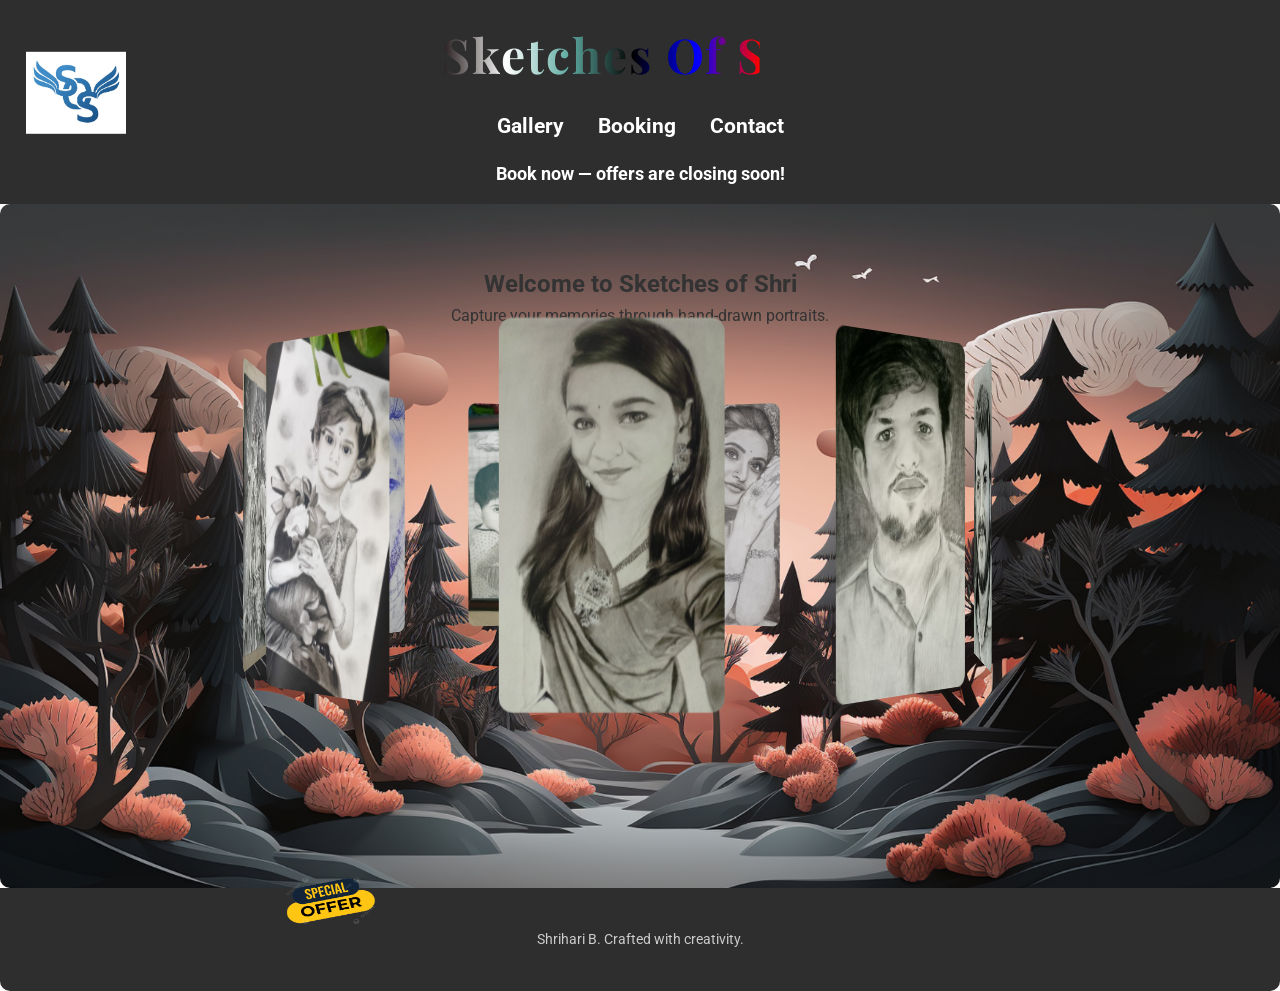
<file: index.html>
<!DOCTYPE html>
<html lang="en">

<head>
  <meta charset="UTF-8">
  <meta name="viewport" content="width=device-width, initial-scale=1.0">
  <title>SOS | Sketches of Shri</title>

  <!-- CSS in same folder as index.html -->
  <link rel="stylesheet" href="home.css">

  <!-- Favicon (logo) inside arts/ folder -->
  <link rel="icon" type="image/jpg" href="arts/SOS-logo.jpg">

  <link href="https://fonts.googleapis.com/css2?family=Playfair+Display:wght@600&family=Roboto&display=swap" rel="stylesheet">
  <link rel="stylesheet" href="https://cdnjs.cloudflare.com/ajax/libs/font-awesome/6.4.0/css/all.min.css">
</head>

<body>
  <div class="page-wrapper">

    <header>
      <div class="top">
        <!-- Removed leading / -->
        <img src="arts/SOS-logo.jpg" alt="Logo">
        <div>
          <h1 class="animated-text">Sketches Of Shri</h1>
        </div>
      </div>

      <!-- Use relative links, no leading / -->
      <nav>
        <a href="galary/galary.html">Gallery</a>
        <a href="booking/booking.html">Booking</a>
        <a href="contacts/contact.html">Contact</a>
      </nav>

      <div class="scroll-text">
        <span class="scroll-item">
          <span class="text">Book now — offers are closing soon!</span>
          <!-- Relative path -->
          <img src="homeimages/offerlogo.jpeg" class="offer-logo" alt="Offer Logo">
        </span>
      </div>

    </header>

    <main class="container">
      <section>
        <h2>Welcome to Sketches of Shri</h2>
        <p>Capture your memories through hand-drawn portraits.</p>
      </section>

      <!-- ★ 3D Image Carousel ★ -->
      <div class="carousel-wrapper">
        <div class="carousel">
          <div class="carousel__face" style="background-image:url('homeimages/home7.jpg');"></div>
          <div class="carousel__face" style="background-image:url('homeimages/home6.jpg');"></div>
          <div class="carousel__face" style="background-image:url('homeimages/home4.jpg');"></div>
          <div class="carousel__face" style="background-image:url('homeimages/home9.jpg');"></div>
          <div class="carousel__face" style="background-image:url('homeimages/home3.jpg');"></div>
          <div class="carousel__face" style="background-image:url('homeimages/home9.jpg');"></div>
          <div class="carousel__face" style="background-image:url('arts/art5.jpg');"></div>
          <div class="carousel__face" style="background-image:url('homeimages/home2.jpg');"></div>
          <div class="carousel__face" style="background-image:url('homeimages/home8.jpg');"></div>
          <div class="carousel__face" style="background-image:url('arts/art9.jpg');"></div>
        </div>
      </div>
    </main>

    <footer>
      <p>Shrihari B. Crafted with creativity.</p>
    </footer>

  </div>
</body>

</html>
</file>
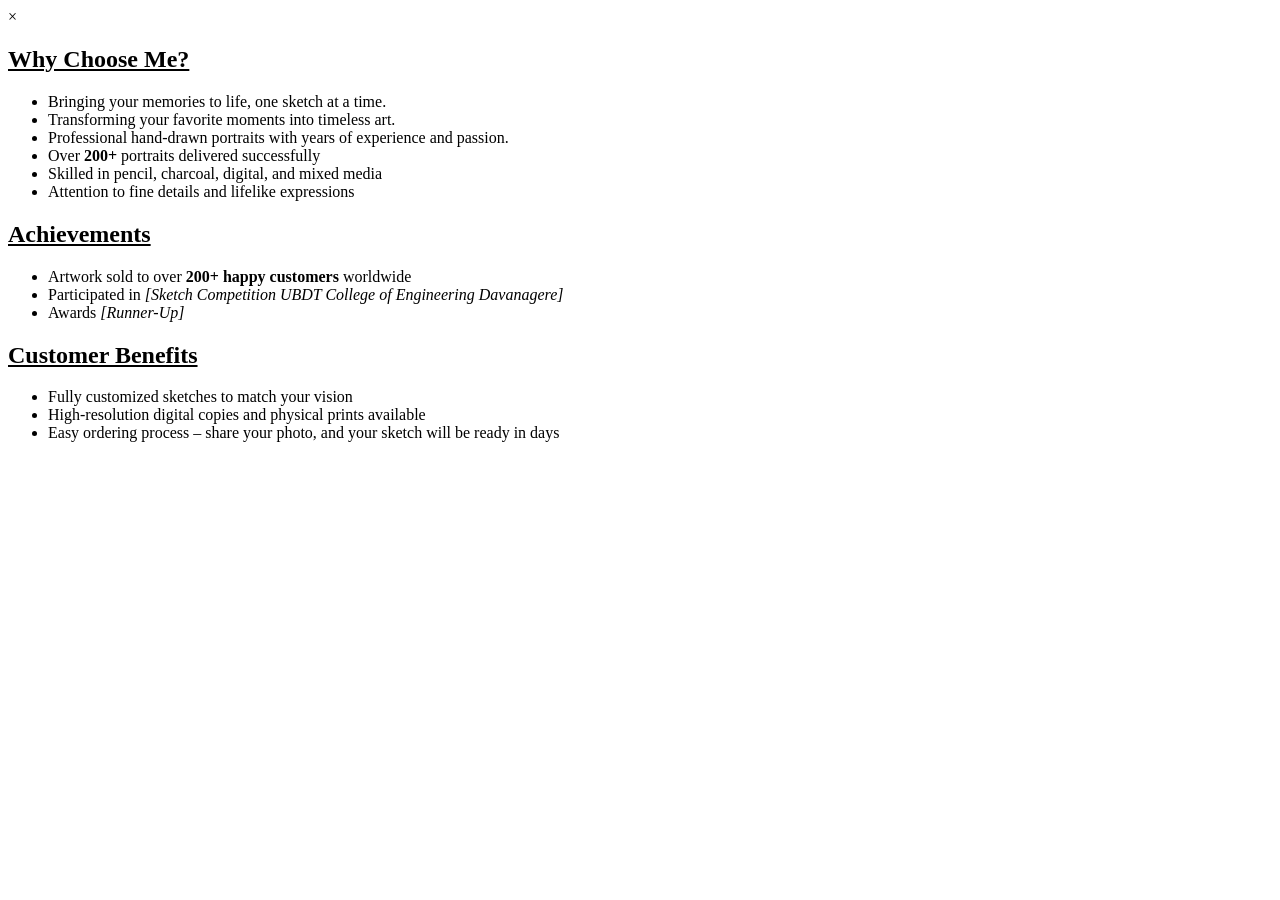
<file: achivements/achivement.html>
<!DOCTYPE html>
<html lang="en">
<head>
    <meta charset="UTF-8">
    <meta name="viewport" content="width=device-width, initial-scale=1.0">
    <title>Document</title>
</head>
<body>
    <!-- popup.html -->
<div class="modal" id="achievementsModal">
    <div class="modal-content">
        <span class="close-btn" id="closePopup">&times;</span>

        <section class="why-choose-me">
            <h2><u>Why Choose Me?</u></h2>
            <ul class="highlights">
                <li>Bringing your memories to life, one sketch at a time.</li>
                <li>Transforming your favorite moments into timeless art.</li>
                <li>Professional hand-drawn portraits with years of experience and passion.</li>
                <li>Over <strong>200+</strong> portraits delivered successfully</li>
                <li>Skilled in pencil, charcoal, digital, and mixed media</li>
                <li>Attention to fine details and lifelike expressions</li>
            </ul>

            <h2><u>Achievements</u></h2>
            <ul class="achievements">
                <li>Artwork sold to over <strong>200+ happy customers</strong> worldwide</li>
                <li>Participated in <em>[Sketch Competition UBDT College of Engineering Davanagere]</em></li>
                <li>Awards <em>[Runner-Up]</em></li>
            </ul>

            <h2><u>Customer Benefits</u></h2>
            <ul class="customer-benefits">
                <li>Fully customized sketches to match your vision</li>
                <li>High-resolution digital copies and physical prints available</li>
                <li>Easy ordering process – share your photo, and your sketch will be ready in days</li>
            </ul>
        </section>
    </div>
</div>

</body>
</html>
</file>
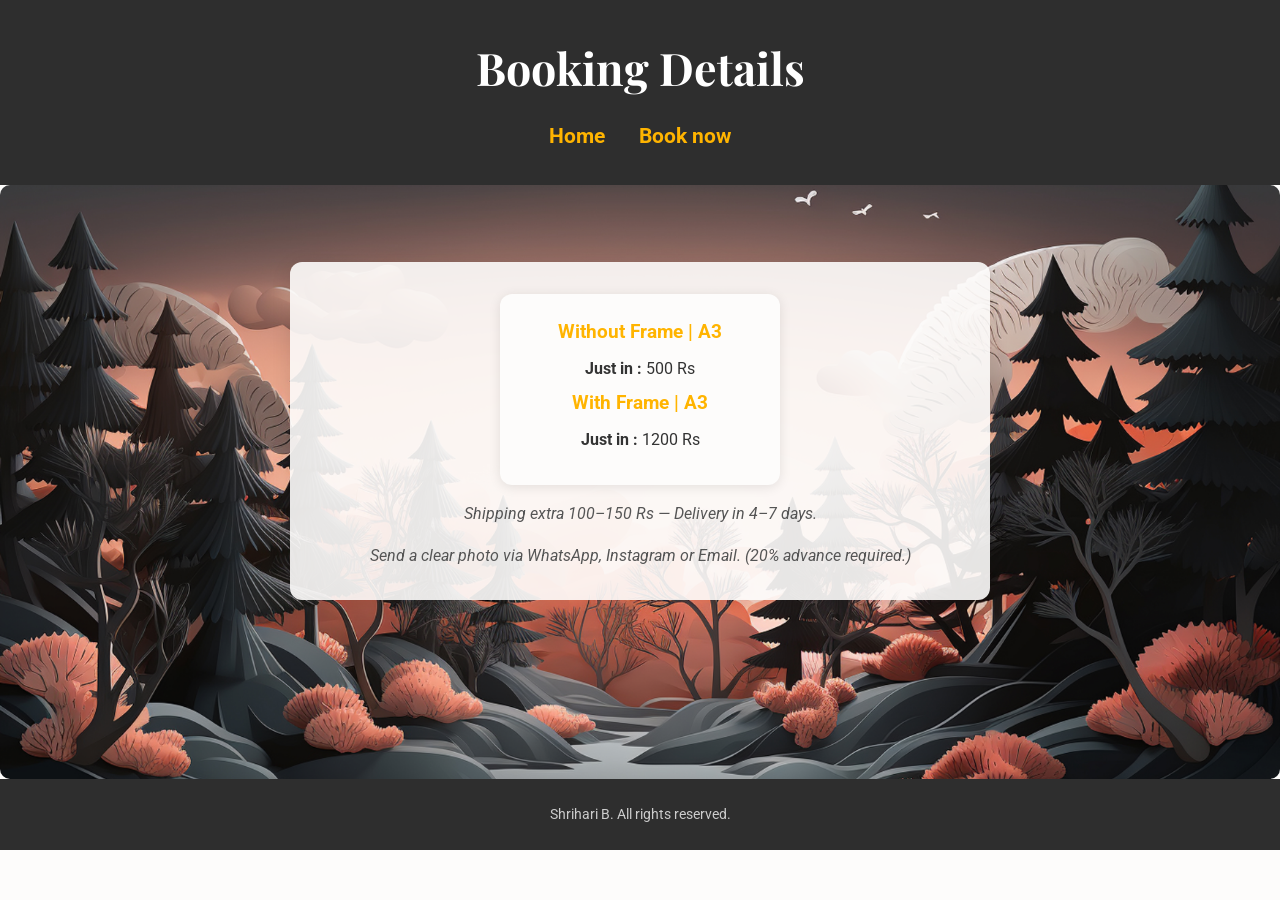
<file: booking/booking.html>
<!DOCTYPE html>
<html lang="en">

<head>
    <meta charset="UTF-8">
    <meta name="viewport" content="width=device-width, initial-scale=1.0">
    <title>Commissions | Sketches of Shri</title>

    <!-- booking.css is in the same folder (booking/) -->
    <link rel="stylesheet" href="booking.css">

    <link href="https://fonts.googleapis.com/css2?family=Playfair+Display:wght@600&family=Roboto&display=swap"
        rel="stylesheet">
</head>

<body>
    <div class="page-wrapper">

        <header>
            <h1>Booking Details</h1>
            <nav>
                <!-- FIXED: relative path, no leading / -->
                <a href="../index.html">Home</a>
                <a href="../contacts/contact.html">Book now</a>
            </nav>
        </header>

        <main class="container">
            <section id="commissions">
                <div class="boxed">

                    <div class="price-table">
                        <div class="price-category">
                            <h3>Without Frame | A3</h3>
                            <ul>
                                <li><strong>Just in :</strong> 500 Rs</li>
                            </ul>

                            <h3>With Frame | A3</h3>
                            <ul>
                                <li><strong>Just in :</strong> 1200 Rs</li>
                            </ul>
                        </div>
                    </div>

                    <p><em>Shipping extra 100–150 Rs — Delivery in 4–7 days.</em></p>
                    <p><em>Send a clear photo via WhatsApp, Instagram or Email. (20% advance required.)</em></p>
                </div>
            </section>
        </main>

        <footer>
            <p>Shrihari B. All rights reserved.</p>
        </footer>

    </div>
</body>

</html>
</file>
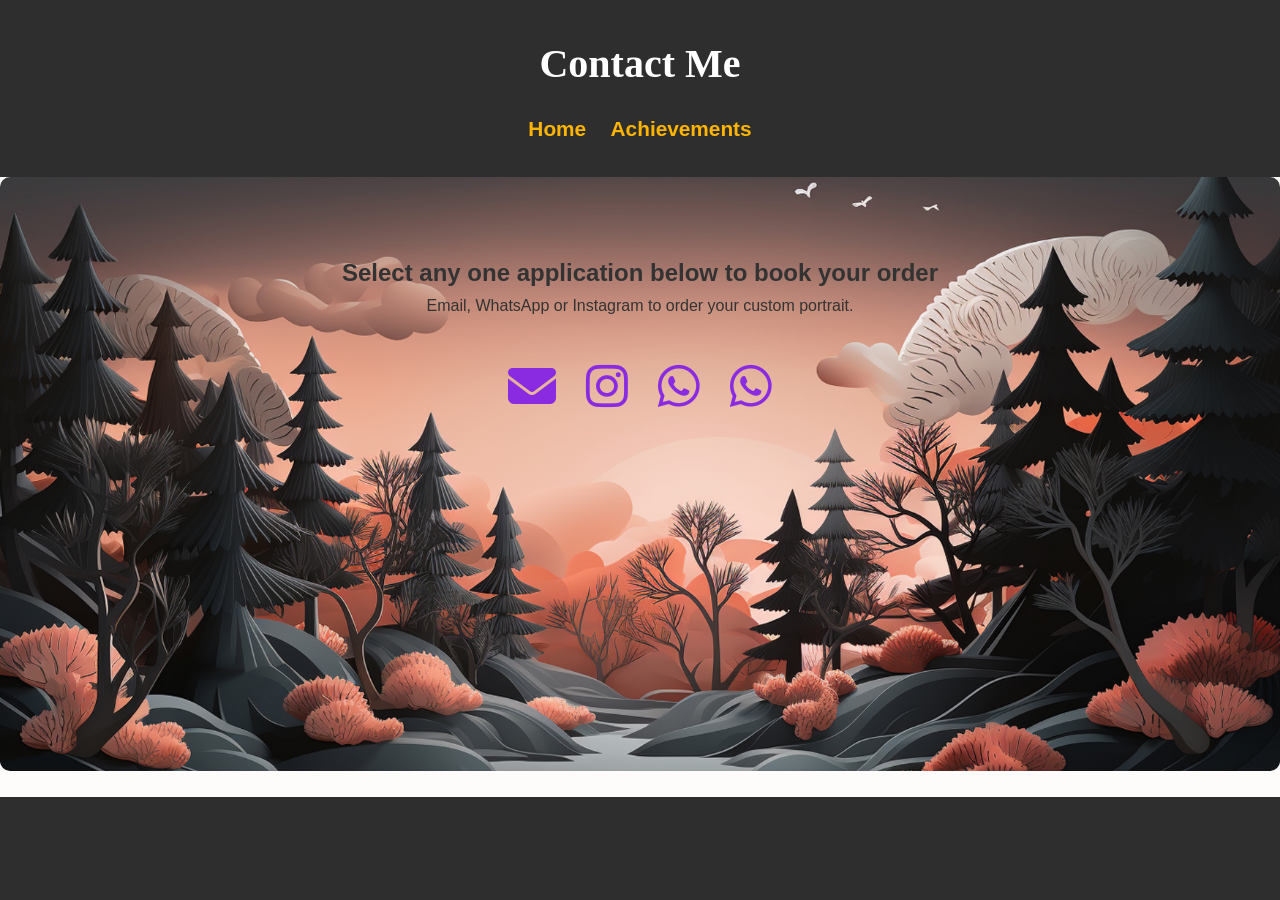
<file: contacts/contact.html>
<!DOCTYPE html>
<html lang="en">

<head>
    <meta charset="UTF-8">
    <meta name="viewport" content="width=device-width, initial-scale=1.0">
    <title>Contact | Sketches of Shri</title>

    <!-- contact.css is in the same folder as this file (contacts/) -->
    <link rel="stylesheet" href="contact.css">
    <link rel="stylesheet" href="https://cdnjs.cloudflare.com/ajax/libs/font-awesome/6.4.0/css/all.min.css">

    <!-- Achievements CSS & JS (one level up, then achivements/) -->
    <link rel="stylesheet" href="../achivements/achivement.css">
    <script src="../achivements/achivement.js" defer></script>
</head>

<body>

    <header>
        <h1>Contact Me</h1>
        <nav>
            <!-- FIXED: Use relative path instead of /index.html -->
            <a href="../index.html">Home</a>
            <a href="#" id="openAchievements">Achievements</a>
        </nav>
    </header>

    <main class="container">
        <section>
            <h2>Select any one application below to book your order</h2>
            <p>Email, WhatsApp or Instagram to order your custom portrait.</p>

            <div class="contact-icons skew-shake-x">
                <a href="mailto:sketchesofshri@gmail.com"><i class="fas fa-envelope"></i></a>
                <a href="https://instagram.com/sketchesofshri" target="_blank"><i class="fab fa-instagram"></i></a>
                <a href="https://wa.me/918217637065" target="_blank"><i class="fab fa-whatsapp"></i></a>
                <a href="https://wa.me/918147829522" target="_blank"><i class="fab fa-whatsapp"></i></a>
            </div>
        </section>
    </main>

    <div id="popupContainer"></div>

    <script>
        fetch('../achivements/achivement.html')
            .then(response => response.text())
            .then(data => {
                document.getElementById('popupContainer').innerHTML = data;

                // Initialize popup JS after HTML is loaded
                const modal = document.getElementById("achievementsModal");
                const content = modal.querySelector(".modal-content");
                const openBtn = document.getElementById("openAchievements");
                const closeBtn = document.getElementById("closePopup");

                openBtn.addEventListener('click', (e) => {
                    e.preventDefault();
                    modal.classList.add("show");
                    setTimeout(() => content.classList.add("show"), 10);
                });

                function closeModal() {
                    content.classList.remove("show");
                    setTimeout(() => modal.classList.remove("show"), 300);
                }

                closeBtn.addEventListener('click', closeModal);

                window.addEventListener('click', (e) => {
                    if (e.target === modal) closeModal();
                });
            });
    </script>

    <footer>
        <p>&copy; 2025 Sketches of Shri</p>
    </footer>

</body>

</html>
</file>
<file: home.css>
/* GLOBAL RESET */
* {
  box-sizing: border-box;
  margin: 0;
  padding: 0;
}

body {
  font-family: 'Roboto', sans-serif;
  background: #fdfcfb;
  color: #333;
  line-height: 1.6;
  text-align: center;

  display: flex;
  flex-direction: column;
  min-height: 100vh;
}

/* Wrapper */
.page-wrapper {
  display: flex;
  flex-direction: column;
  flex: 1;
}

/* MAIN CONTENT — FULL SCREEN BACKGROUND */
.container {
    width: 100%;              
    height: 76vh;  
    padding: 45px 10px;
    background-image: url("homeimages/home.jpg");
    background-size: cover;     
    background-position: center; 
    background-repeat: no-repeat;
    background-attachment: scroll; 
    
    display: flex;
    flex-direction: column;
    justify-content: flex-start;
    border-radius: 10px;
}




.scroll-text {
  display: inline-block;
  white-space: nowrap;
  font-size: 1.1rem;
  font-weight: bold;
  color: white;
  animation: marquee-right 15s linear infinite;
}

.scroll-item {
  display: inline-flex;
  /* aligns text and image horizontally */
  align-items: center;
  /* vertical alignment */
}

.offer-logo {
  height: 3rem;
  margin-left: 270px;
  /* space between text and logo */
}

@keyframes marquee-right {
  0% {
    transform: translateX(-100%);
  }

  100% {
    transform: translateX(100%);
  }
}


/* HEADER */
header {
  background: #2e2e2e;
  color: white;
  padding: 1rem 1rem;
  border-radius: 1 0 10px 10px;
}

header .top {
  display: flex;
  justify-content: center;
  align-items: center;
  position: relative;
  flex-wrap: wrap;
}

header img {
  width: 100px;
  position: absolute;
  left: 10px;
  top: 100%;
  transform: translateY(-50%);
}

header h1 {
  font-family: 'Playfair Display', serif;
  font-size: 2.5rem;
}

header p {
  color: #ccc;
  font-size: 1.1rem;
  margin-top: 0.2rem;
}

nav {
  margin-top: 1.1rem;
  margin-bottom: 1rem;
}

nav a {
  margin: 0 15px;
  color: white;
  text-decoration: none;
  font-weight: bold;
  font-size: 1.3rem;
}

nav a:hover {
  color: rgb(233, 105, 0);
}

/* SECTION */
section {
  padding: 1rem 1rem;
}

/* FOOTER */
footer {
  background: #2e2e2e;
  color: #ccc;
  padding: 2.5rem;
  font-size: 0.9rem;
  width: 100%;
  border-radius: 0 0 10px 10px;
}

/* =======================
   3D CAROUSEL
======================= */

.carousel-wrapper {
  width: 100%;
  max-width: 200px;     /* a bit wider */
  height: 280px;        /* more height for full body */
  margin: 30px auto;
  perspective: 1200px;
  position: relative;
}

.carousel {
  width: 80%;
  height: 100%;         /* was 200% – remove that */
  position: absolute;
  transform-style: preserve-3d;
  animation: rotate360 45s linear infinite;
}

.carousel__face {
  position: absolute;
  width: 100%;
  height: 100%;         /* was 200% – remove that */

  background-size: cover;
  /* keep cover, but show more of the head/body */
  background-position: top center;  /* was center */
  border-radius: 10px;
}


/* 9 IMAGES AROUND A CIRCLE */
.carousel__face:nth-child(1) {
  transform: rotateY(0deg) translateZ(350px);
}

.carousel__face:nth-child(2) {
  transform: rotateY(40deg) translateZ(350px);
}

.carousel__face:nth-child(3) {
  transform: rotateY(80deg) translateZ(350px);
}

.carousel__face:nth-child(4) {
  transform: rotateY(120deg) translateZ(350px);
}

.carousel__face:nth-child(5) {
  transform: rotateY(160deg) translateZ(350px);
}

.carousel__face:nth-child(6) {
  transform: rotateY(200deg) translateZ(350px);
}

.carousel__face:nth-child(7) {
  transform: rotateY(240deg) translateZ(350px);
}

.carousel__face:nth-child(8) {
  transform: rotateY(280deg) translateZ(350px);
}

.carousel__face:nth-child(9) {
  transform: rotateY(320deg) translateZ(350px);
}

@keyframes rotate360 {
  from {
    transform: rotateY(0deg);
  }

  to {
    transform: rotateY(-360deg);
  }
}

/* =======================
   Animated Gradient Text
======================= */

h1.animated-text {
  position: relative;
  font-family: 'Playfair Display', serif;
  /* keep header font */
  font-size: 3rem;
  /* same size as default h1 */
  letter-spacing: 2px;
  overflow: hidden;

  background: linear-gradient(90deg,
      #231a1a,
      /* black */
      #ffffff,
      hsl(172, 32%, 52%),
      /* white */
      #000,
      /* black again */
      #0000ff,
      /* blue */
      #ff0000
      /* red */
    );
  background-repeat: no-repeat;
  background-size: 80%;
  -webkit-background-clip: text;
  -webkit-text-fill-color: transparent;

  animation: animate-text 5s linear infinite;
}

@keyframes animate-text {
  0% {
    background-position: -500%;
  }

  100% {
    background-position: 500%;
  }
}

/* =======================
   RESPONSIVE
======================= */

@media (max-width: 768px) {
  .carousel-wrapper {
    max-width: 150px;
    height: 220px;
  }

  .container {
    background-attachment: scroll;
    /* Better on mobile/tablet */
  }
}

@media (max-width: 480px) {
  .carousel-wrapper {
    max-width: 160px;
    height: 260px;
  }

  header img {
    position: static;
    margin-bottom: 10px;
    transform: none;
  }

  nav a {
    display: block;
    margin: 8px 0;
  }
}

/* Tablet: 481px to 768px */
@media (min-width: 481px) and (max-width: 768px) {
  header h1 {
    font-size: 2.2rem;
  }

  header p {
    font-size: 1rem;
  }

  nav a {
    font-size: 1.3rem;
  }
}

/* Laptop: 769px to 1200px */
@media (min-width: 769px) and (max-width: 1200px) {
  header h1 {
    font-size: 2.5rem;
  }

  header p {
    font-size: 1.1rem;
  }
}

/* Desktop: 1201px+ */
@media (min-width: 1201px) {
  header h1 {
    font-size: 2.8rem;
  }

  header p {
    font-size: 1.2rem;
  }

}
</file>
<file: booking/booking.css>
/* ROOT COLORS */
:root {
    --primary: #2e2e2e;
    --accent: #ffb400;
    --light-bg: #fdfcfb;
    --text: #333;
}

/* GLOBAL RESET */
* {
    box-sizing: border-box;
    margin: 0;
    padding: 0;
}

body {
    font-family: 'Roboto', sans-serif;
    background: var(--light-bg);
    color: var(--text);
    line-height: 1.6;
    text-align: center;
    display: flex;
    flex-direction: column;
    min-height: 100vh;
}

/* PAGE WRAPPER */
.page-wrapper {
    display: flex;
    flex-direction: column;
    flex: 1;
}

/* MAIN CONTENT — FULL SCREEN BACKGROUND */
.container {
    width: 100%;              
    height: 66vh;  
    padding: 45px 10px;
    
    background-image: url("../homeimages/home.jpg");
    background-size: cover;     
    background-position: center; 
    background-repeat: no-repeat;
    background-attachment: scroll; 
    
    display: flex;
    flex-direction: column;
    justify-content: flex-start;
    border-radius: 10px;
}

/* BOXED CONTENT INSIDE CONTAINER */
.boxed {
    background: rgba(253, 252, 251, 0.9); 
    max-width: 700px;
    margin: 2rem auto;
    padding: 2rem;
    border-radius: 12px;
    box-shadow: 0 4px 20px rgba(0, 0, 0, 0.1);
}

/* HEADER */
header {
    background: var(--primary);
    color: white;
    text-align: center;
    padding: 2rem 1rem;
}

header h1 {
    font-family: 'Playfair Display', serif;
    font-size: 2.5rem;
    margin: 0;
}

nav {
    margin-top: 1rem;
}

nav a {
    margin: 0 15px;
    color: var(--accent);
    text-decoration: none;
    font-weight: bold;
    font-size: 1.3rem;
}

nav a:hover {
    color: white;
}

/* PRICE TABLE */
.price-table {
    display: flex;
    justify-content: center;
    flex-wrap: wrap;
    gap: 2rem;
}

.price-category {
    background: var(--light-bg);
    padding: 1.5rem;
    width: 280px;
    border-radius: 12px;
    box-shadow: 0 2px 12px rgba(0, 0, 0, 0.1);
}

.price-category h3 {
    color: var(--accent);
}

.price-category ul {
    list-style: none;
    padding: 0;
    margin: 0.5rem 0;
}

.price-category li {
    margin-bottom: 0.5rem;
}

/* SECTION TEXT */
p em {
    color: #555;
    display: block;
    margin-top: 1rem;
}

/* FOOTER */
footer {
    background: var(--primary);
    color: #ccc;
    text-align: center;
    padding: 1.5rem;
    width: 100%;
    font-size: 0.9rem;
}

/* SCROLLING TEXT */
.scroll-text {
    display: inline-block;
    white-space: nowrap;
    font-size: 1.1rem;
    font-weight: bold;
    color: white;
    animation: marquee-right 15s linear infinite;
}

.scroll-item {
    display: inline-flex;
    align-items: center;
}

.offer-logo {
    height: 1.2rem; 
    margin-left: 10px;
}

@keyframes marquee-right {
    0% { transform: translateX(-100%); }
    100% { transform: translateX(100%); }
}

/* =======================
   RESPONSIVE ADJUSTMENTS
======================= */

/* Mobile: max-width 480px */
@media (max-width: 480px) {
    .container {
        height: auto; 
        padding: 20px 5px;
        border-radius: 0;
    }

    .boxed {
        width: 90%;
        padding: 1.5rem;
    }

    header h1 {
        font-size: 1.8rem;
    }

    nav a {
        display: block;
        margin: 8px 0;
        font-size: 1.2rem;
    }

    .price-category {
        width: 100%;
        padding: 1rem;
    }
}

/* Tablets: 481px to 768px */
@media (min-width: 481px) and (max-width: 768px) {
    .container {
        height: auto; 
        padding: 25px 10px;
        border-radius: 10px;
    }

    .boxed {
        width: 95%;
        padding: 1.8rem;
    }

    header h1 {
        font-size: 2.2rem;
    }

    nav a {
        font-size: 1.3rem;
        margin: 0 8px;
    }

    .price-category {
        width: 45%;
    }
}

/* Laptops/Desktops: 769px to 1200px */
@media (min-width: 769px) and (max-width: 1200px) {
    .container {
        height: 66vh; 
        padding: 35px 15px;
    }

    .boxed {
        max-width: 650px;
        padding: 2rem;
    }

    header h1 {
        font-size: 2.5rem;
    }

    .price-category {
        width: 280px;
    }
}

/* Large desktops: 1201px+ */
@media (min-width: 1201px) {
    header h1 {
        font-size: 2.8rem;
    }
}
</file>
<file: contacts/contact.css>
/* Root variables */
:root {
    --primary: #2e2e2e;
    --accent: #ffb400;
    --light-bg: #fdfcfb;
    --text: #333;
}

/* Reset */
* {
    box-sizing: border-box;
    margin: 0;
    padding: 0;
}

/* Body */
body {
    font-family: 'Roboto', sans-serif;
    background: var(--light-bg);
    color: var(--text);
    line-height: 1.6;
    display: flex;
    flex-direction: column;
    min-height: 100vh;
    align-items: center;
    text-align: center;
}

/* Header */
header {
    background: var(--primary);
    color: white;
    padding: 2rem 1rem;
    width: 100%;
}

header h1 {
    font-family: 'Playfair Display', serif;
    font-size: 2.5rem;
    margin-bottom: 0.5rem;
}

header nav {
    margin-top: 1rem;
}

header nav a {
    color: var(--accent);
    text-decoration: none;
    font-weight: bold;
    font-size: 1.3rem;
    margin: 0 10px;
    transition: 0.3s;
}

header nav a:hover {
    color: white;
}

/* Section */
section {
    max-width: 800px;
    width: 90%;
    margin: 2rem auto;
}

/* Contact Icons */
.contact-icons {
    display: flex;
    justify-content: center;
    gap: 30px;
    margin-top: 2rem;
}

.contact-icons a {
    font-size: 3rem;
    color: blueviolet;
    transition: 0.5s;
}

.contact-icons a:hover {
    color: rgb(0, 0, 0);
    transform: scale(1.6);
}

/* Footer */
footer {
    background: var(--primary);
    color: #cccccc00;
    text-align: center;
    padding: 2.5rem;
    margin-top: auto;
    width: 100%;
    font-size: 0.9rem;
}

/* MAIN CONTENT — FULL SCREEN BACKGROUND */
.container {
    width: 100%;
    height: 66vh;
    padding: 45px 10px;

    background-image: url("../homeimages/home.jpg");
    background-size: cover;
    background-position: center;
    background-repeat: no-repeat;
    background-attachment: scroll;

    display: flex;
    flex-direction: column;
    justify-content: flex-start;
    border-radius: 10px;
}

footer a {
    color: var(--accent);
    text-decoration: none;
}

footer a:hover {
    color: white;
}

/* Skew animation applied to the whole container */
.contact-icons.skew-shake-x {
    animation: skew-x-shake 4s infinite;
}

@keyframes skew-x-shake {
    0% { transform: skewX(-15deg); }
    5% { transform: skewX(15deg); }
    10% { transform: skewX(-15deg); }
    15% { transform: skewX(15deg); }
    20% { transform: skewX(0deg); }
    100% { transform: skewX(0deg); }  
}

/* =======================
   RESPONSIVE ADJUSTMENTS
======================= */

/* Small mobile devices */
@media (max-width: 480px) {
    header h1 {
        font-size: 2rem;
    }

    header nav a {
        font-size: 1.2rem;
        margin: 0 5px;
    }

    .contact-icons {
        gap: 15px;
    }

    .contact-icons a {
        font-size: 2.2rem;
    }

    .container {
        height: auto;
        padding: 20px 5px;
        border-radius: 0;
    }
}

/* Tablets */
@media (min-width: 481px) and (max-width: 768px) {
    header h1 {
        font-size: 2.2rem;
    }

    header nav a {
        font-size: 1.3rem;
        margin: 0 8px;
    }

    .contact-icons {
        gap: 20px;
    }

    .contact-icons a {
        font-size: 2.5rem;
    }

    .container {
        height: auto;
        padding: 25px 10px;
        border-radius: 10px;
    }
}

/* Laptops / Desktops */
@media (min-width: 769px) {
    .container {
        height: 66vh; /* keeps original height on larger screens */
    }
}
</file>
<file: achivements/achivement.css>
.modal-content {
    font-weight: 600; /* slightly bolder than normal (400) */
    color: #030202;      
    line-height: 2;
    background: #efa7a7;
    width: 100%;        /* full width minus padding */
    max-width: 750px;   /* max width for large screens */
    padding: 25px;
    border-radius: 12px;
    opacity: 0;
    transform: scale(0.9);
    transition: opacity 0.3s ease, transform 0.3s ease;
    max-height: 90vh;   /* never exceed viewport height */
    overflow-y: auto;   /* scroll if content is tall */
}

/* Slightly bolder for list items */
.modal-content ul li {
    font-weight: 500;
}

/* POPUP BACKGROUND */
.modal {
    display: none;  
    position: fixed;
    inset: 0; /* top:0; right:0; bottom:0; left:0; */
    background: rgba(0, 0, 0, 0.7);
    backdrop-filter: blur(3px);
    justify-content: center;
    align-items: center;
    padding: 15px;
    z-index: 1000;
}

/* Show overlay */
.modal.show {
    display: flex;
}

/* Show popup content */
.modal-content.show {
    opacity: 1;
    transform: scale(1);
}

/* Close Button */
.close-btn {
    float: right;
    font-size: 28px;
    cursor: pointer;
    font-weight: bold;
}

/* ===========================
   RESPONSIVE ADJUSTMENTS
=========================== */

/* Small Mobile Devices */
@media (max-width: 480px) {
    .modal-content {
        padding: 15px;
        border-radius: 8px;
        font-size: 0.9rem;
        max-height: 85vh;
    }
    .close-btn {
        font-size: 24px;
    }
}

/* Tablets */
@media (min-width: 481px) and (max-width: 767px) {
    .modal-content {
        padding: 20px;
        font-size: 1rem;
        max-width: 90%;
    }
}

/* Small Laptops */
@media (min-width: 768px) and (max-width: 1023px) {
    .modal-content {
        padding: 25px;
        font-size: 1.05rem;
        max-width: 650px;
    }
}

/* Medium Desktops */
@media (min-width: 1024px) and (max-width: 1200px) {
    .modal-content {
        padding: 28px;
        font-size: 1.1rem;
        max-width: 700px;
    }
}

/* Large Desktops */
@media (min-width: 1201px) {
    .modal-content {
        padding: 30px;
        font-size: 1.15rem;
        max-width: 750px;
    }
}
</file>
